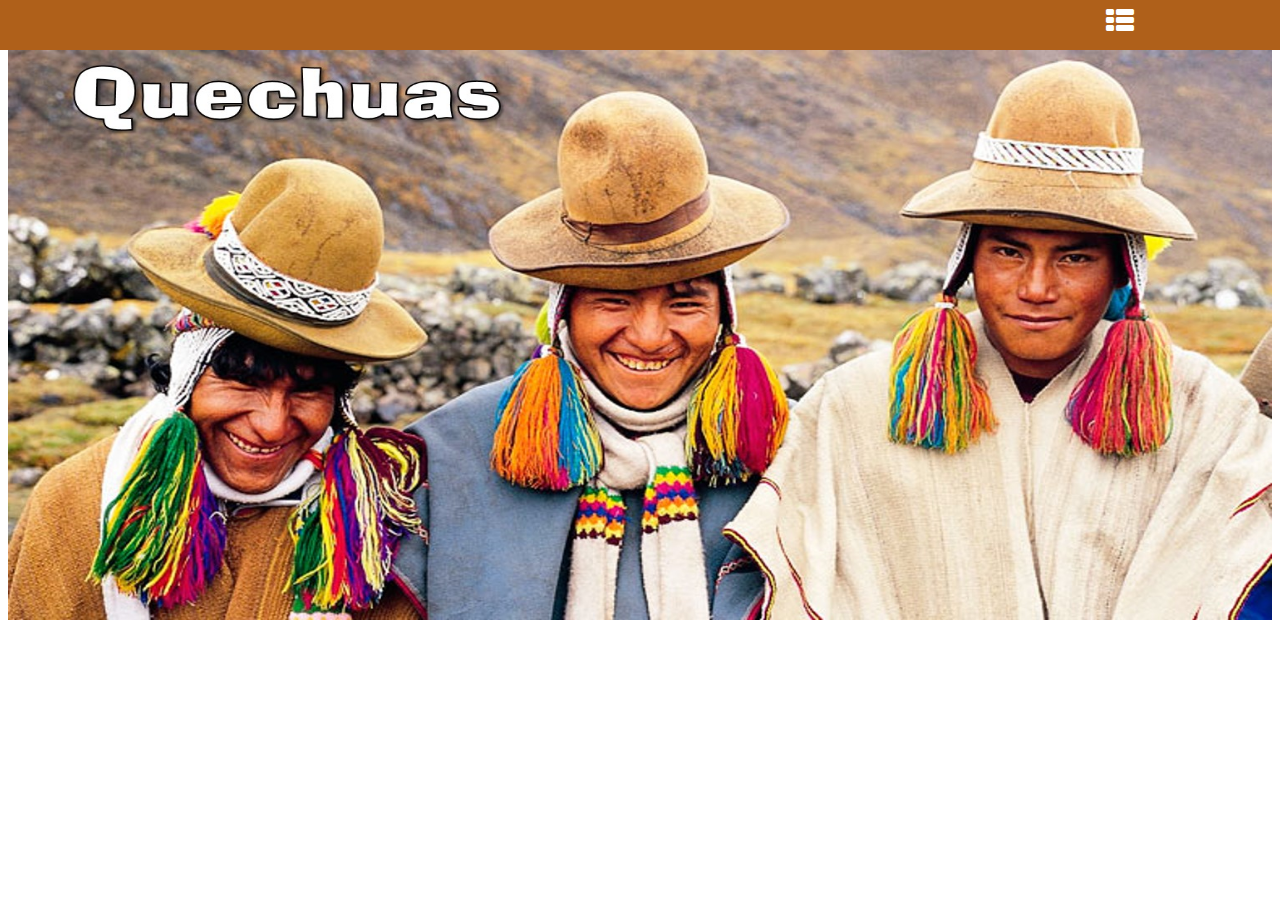
<file: index.html>
<!DOCTYPE html>
<html>
	<head>
		<meta charset="utf-8">
		<title>Quechuas</title>
		<link rel="stylesheet" type="text/css" href="css/menu.css">
		<link rel="stylesheet" type="text/css" href="css/banner.css">
		<link rel="stylesheet" href="css/fontello.css">
	</head>
	<body>
		<header>
			<div class="contenedor">
				
				<input type="checkbox" id="menu-bar">
				<label class="icon-th-list" for="menu-bar"></label>
				<nav class="menu">
					<!--a, sirve para colocar link que llamen a otra dirección-->
					<a href="proyecto.html">Proyecto</a>
					<a href="bolivia.html">Bolivia</a>
					<a href="quechuas.html">Quechuas</a>
				</nav>
			</div>
		</header>
		<section id="banner2">
			<img src="img/img1.jpg">
		</section>
	</body>
</html>
</file>
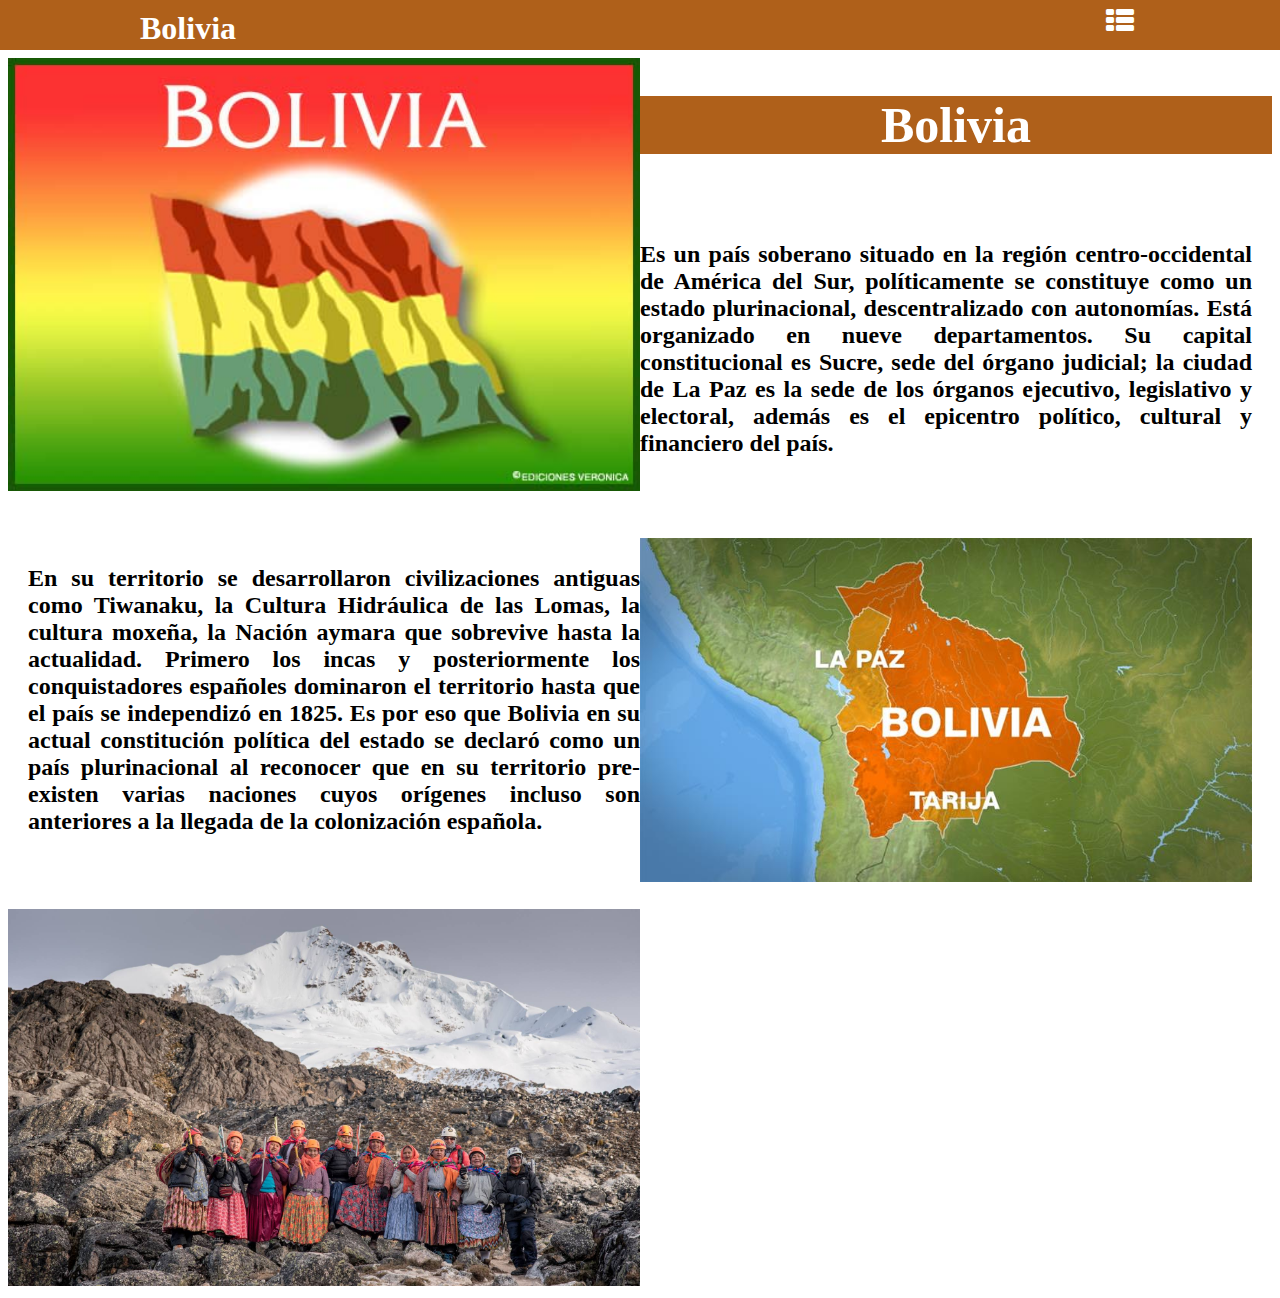
<file: bolivia.html>
<!DOCTYPE html>
<html>
	<head>
		<meta charset="utf-8">
		<title>Bolivia</title>
		<link rel="stylesheet" type="text/css" href="css/fontello.css">
		<link rel="stylesheet" type="text/css" href="css/menu.css">
		<link rel="stylesheet" type="text/css" href="css/ejemplo.css">
	</head>
	<body>
		<header>
				<div class="contenedor">
					<h1>Bolivia</h1>
					<input type="checkbox" id="menu-bar">
					<label class="icon-th-list" for="menu-bar"></label>
					<nav class="menu">
						<!--a, sirve para colocar link que llamen a otra dirección-->
						<a href="index.html">Inicio</a>
					</nav>
				</div>
		</header>

		<section id="ejemplo">
				<img style="width: 50%; margin-top: 50px;"src="img/img2.jpg" align="left">
			<center>
				<br><br><br>
				<h1>Bolivia</h1>
			</center>
			<h2>
				<br><br>
				Es un país soberano situado en la región centro-occidental de América del Sur, políticamente se constituye como un estado plurinacional, descentralizado con autonomías. Está organizado en nueve departamentos. Su capital constitucional es Sucre, sede del órgano judicial; la ciudad de La Paz es la sede de los órganos ejecutivo, legislativo y electoral, además es el epicentro político, cultural y financiero del país.
				<br><br><br><br>
				<img style="width: 50%;" src="img/territorio.jpg" align="right">
				<br>
				En su territorio se desarrollaron civilizaciones antiguas como Tiwanaku, la Cultura Hidráulica de las Lomas, la cultura moxeña, la Nación aymara que sobrevive hasta la actualidad. Primero los incas y posteriormente los conquistadores españoles dominaron el territorio hasta que el país se independizó en 1825. Es por eso que Bolivia en su actual constitución política del estado se declaró como un país plurinacional al reconocer que en su territorio pre-existen varias naciones cuyos orígenes incluso son anteriores a la llegada de la colonización española. <br><br><br>


			</h2>
				<img style="width: 50%;" src="img/bolivia.jpg">
		</section>
	</body>
</html>
</file>
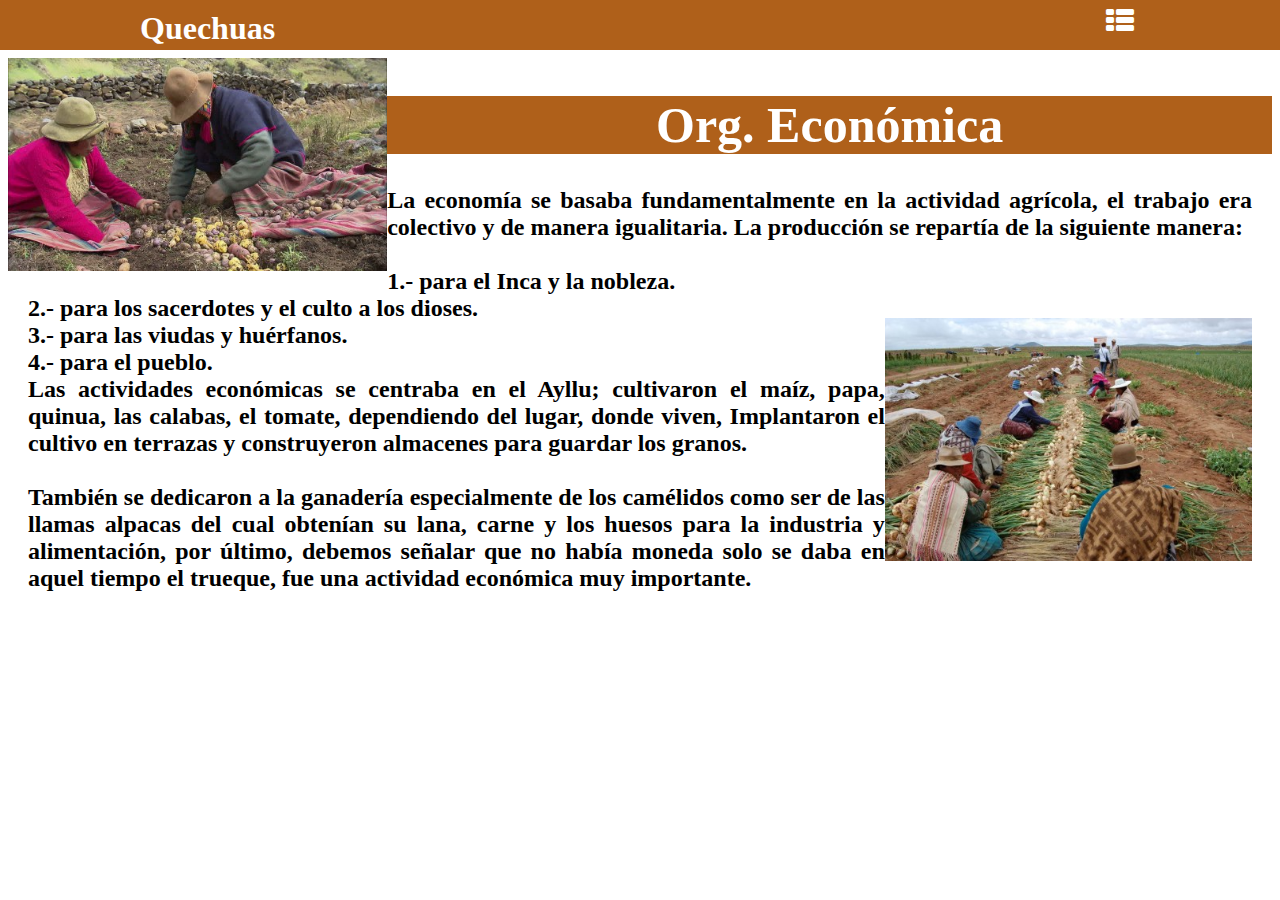
<file: economica.html>
<!DOCTYPE html>
<html>
	<head>
		<meta charset="utf-8">
		<title>Económica</title>
		<link rel="stylesheet" type="text/css" href="css/fontello.css">
		<link rel="stylesheet" type="text/css" href="css/menu.css">
		<link rel="stylesheet" type="text/css" href="css/ejemplo.css">
	</head>
	<body>
		<header>
				<div class="contenedor">
					<h1>Quechuas</h1>
					<input type="checkbox" id="menu-bar">
					<label class="icon-th-list" for="menu-bar"></label>
					<nav class="menu">
						<!--a, sirve para colocar link que llamen a otra dirección-->
						<a href="quechuas.html">Atrás</a>
					</nav>
				</div>
		</header>

		<section id="ejemplo">
				<img style="width: 30%; margin-top: 50px;"src="img/p6.jpg" align="left">
			<center>
				<br><br><br>
				<h1>Org. Económica</h1>
			</center>
			<h2>
				
				La economía se basaba fundamentalmente en la actividad agrícola, el trabajo era colectivo y de manera igualitaria. La producción se repartía de la siguiente manera: <br><br>
				<img style="width: 30%; margin-top: 50px;"src="img/p7.jpg" align="right">
				1.- para el Inca y la nobleza. <br>
 
2.- para los sacerdotes y el culto a los dioses. <br>

3.- para las viudas y huérfanos. <br>

4.- para el pueblo. <br>
 


Las actividades económicas se centraba en el Ayllu; cultivaron el maíz, papa, quinua, las calabas, el tomate, dependiendo del lugar, donde viven, Implantaron el cultivo en terrazas  y construyeron almacenes para guardar los granos. <br><br>

También se dedicaron a  la ganadería especialmente de los camélidos como ser de las llamas alpacas del cual  obtenían su lana,  carne y los huesos para la industria y alimentación, por último, debemos señalar que no había moneda solo se daba en aquel tiempo el trueque, fue una actividad económica muy importante.





			</h2>
				
		</section>
	</body>
</html>
</file>
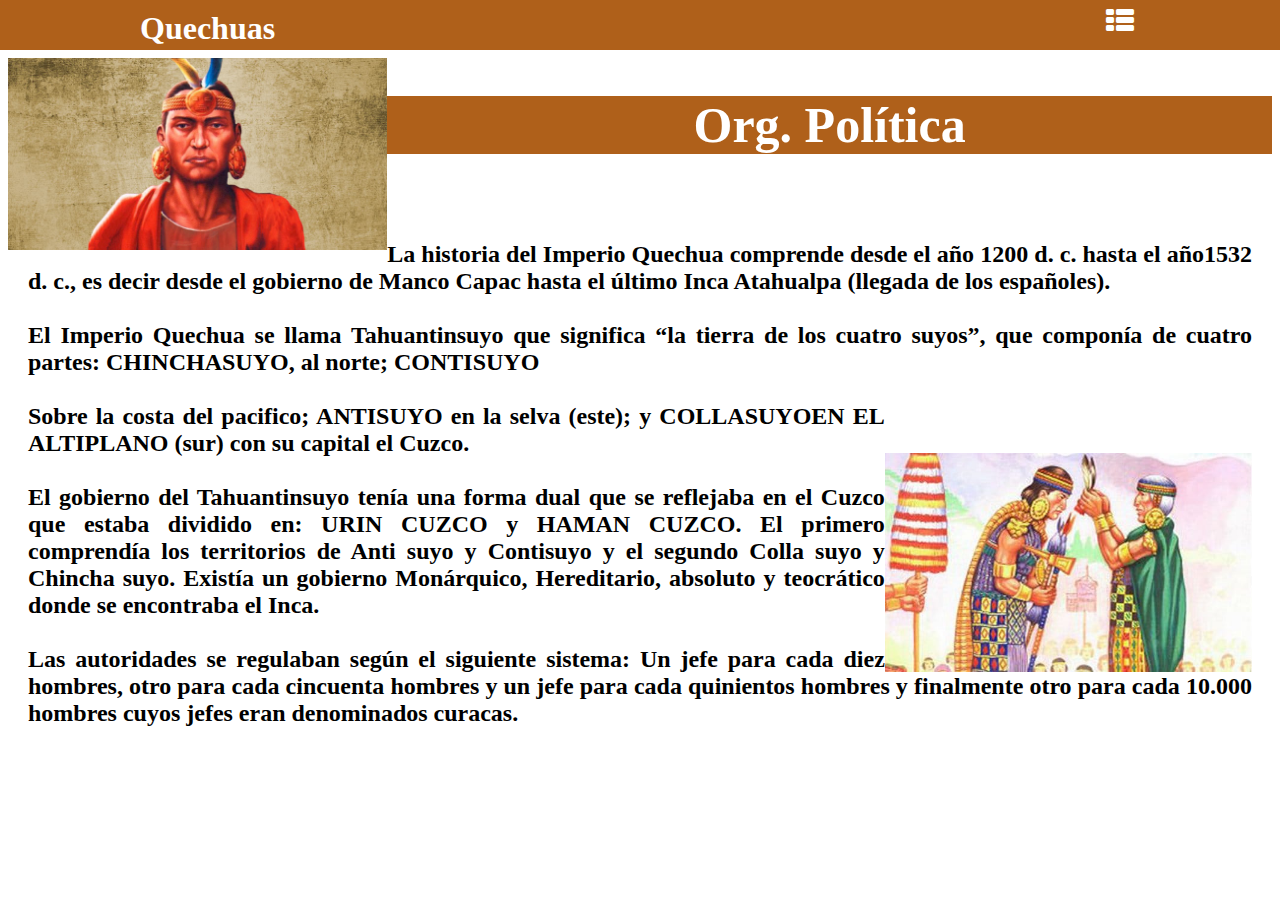
<file: politica.html>
<!DOCTYPE html>
<html>
	<head>
		<meta charset="utf-8">
		<title>Politica</title>
		<link rel="stylesheet" type="text/css" href="css/fontello.css">
		<link rel="stylesheet" type="text/css" href="css/menu.css">
		<link rel="stylesheet" type="text/css" href="css/ejemplo.css">
	</head>
	<body>
		<header>
				<div class="contenedor">
					<h1>Quechuas</h1>
					<input type="checkbox" id="menu-bar">
					<label class="icon-th-list" for="menu-bar"></label>
					<nav class="menu">
						<!--a, sirve para colocar link que llamen a otra dirección-->
						<a href="quechuas.html">Atrás</a>
					</nav>
				</div>
		</header>

		<section id="ejemplo">
				<img style="width: 30%; margin-top: 50px;"src="img/p3.jpg" align="left">
			<center>
				<br><br><br>
				<h1>Org. Política</h1>
			</center>
			<h2>
				<br><br>
				La historia del Imperio Quechua comprende desde el año 1200 d. c. hasta el año1532 d. c., es decir desde el gobierno de Manco Capac hasta el último Inca Atahualpa (llegada de los españoles). <br><br>

El Imperio Quechua se llama Tahuantinsuyo que  significa “la tierra de los cuatro suyos”, que componía de cuatro partes: CHINCHASUYO, al norte; CONTISUYO <br><br>
<img style="width: 30%; margin-top: 50px;"src="img/p4.jpg" align="right">
Sobre la costa del pacifico; ANTISUYO en la selva (este); y COLLASUYOEN EL ALTIPLANO (sur) con su capital el Cuzco. <br><br>


El gobierno del Tahuantinsuyo  tenía una forma dual que se reflejaba en el Cuzco que estaba dividido en: URIN CUZCO y HAMAN CUZCO. El primero comprendía los territorios de Anti suyo y Contisuyo  y el segundo Colla suyo y Chincha suyo. Existía un gobierno Monárquico, Hereditario, absoluto y teocrático donde se encontraba el Inca. <br><br>

Las autoridades se regulaban según el siguiente sistema: Un jefe para cada diez hombres, otro para cada cincuenta hombres y un jefe para cada quinientos hombres y finalmente otro para cada 10.000 hombres cuyos jefes eran denominados curacas. <br><br>



			</h2>
				
		</section>
	</body>
</html>
</file>
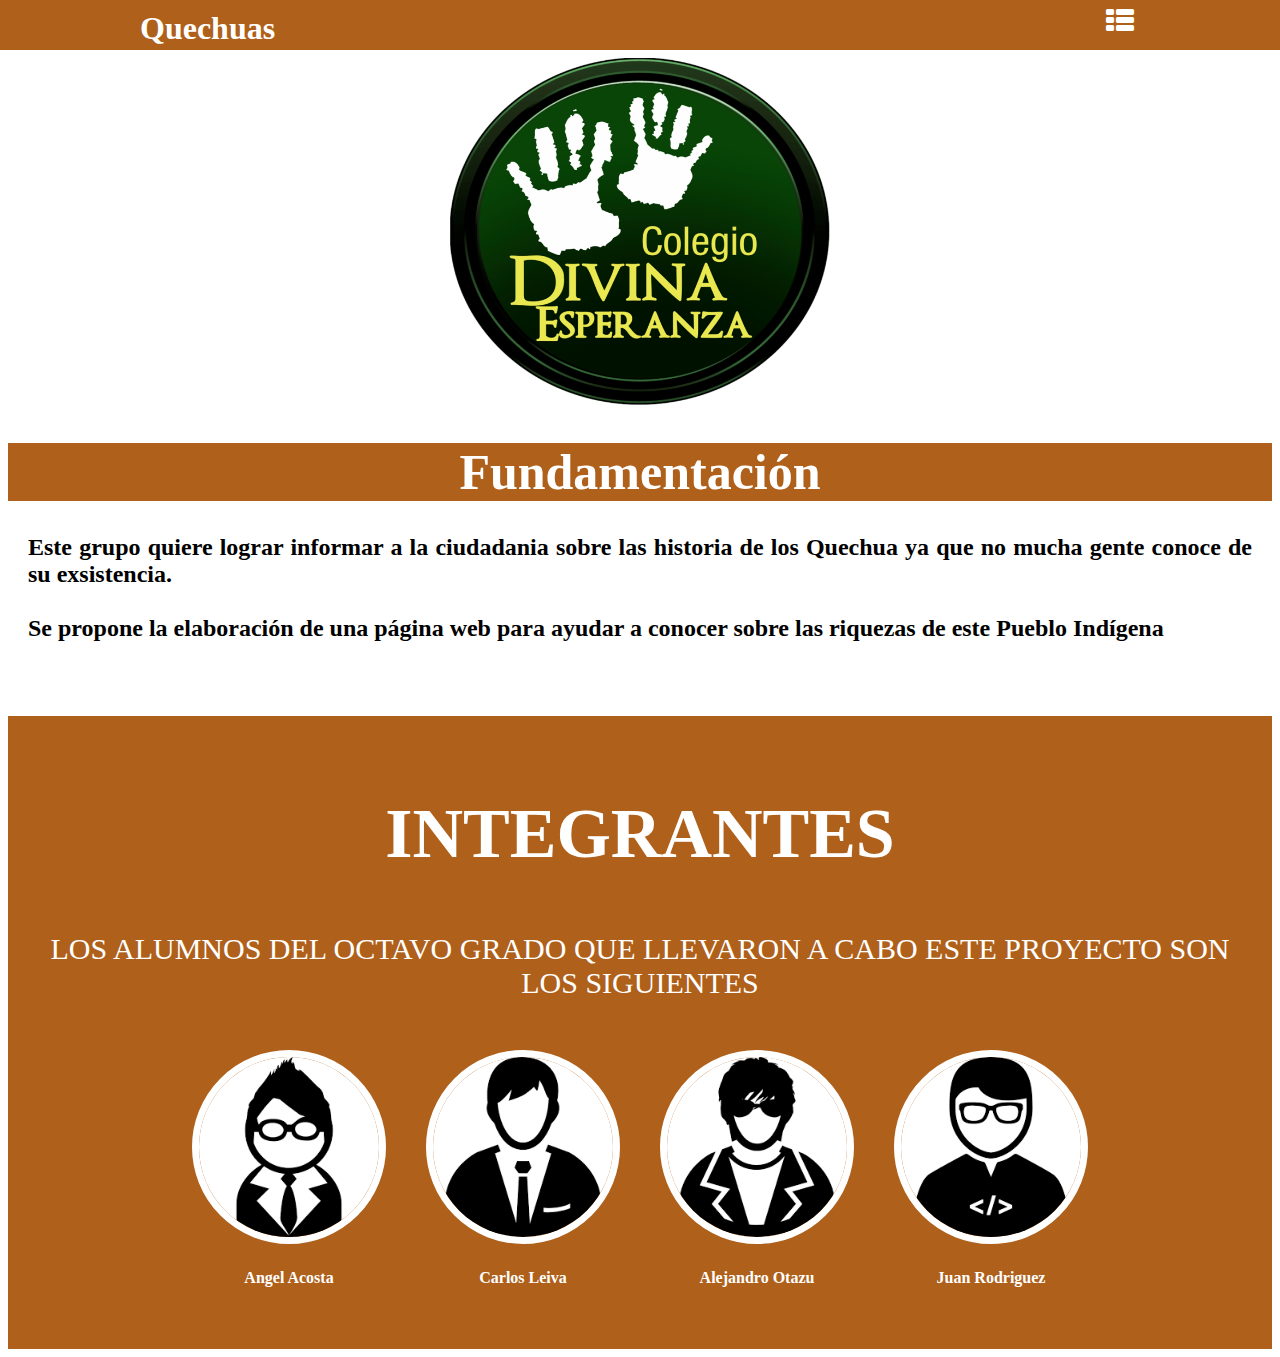
<file: proyecto.html>
<!DOCTYPE html>
<html>
<head>
	<meta charset="utf-8">
	<title>Proyecto</title>
	<link rel="stylesheet" type="text/css" href="css/fontello.css">
	<link rel="stylesheet" type="text/css" href="css/menu.css">
	<link rel="stylesheet" type="text/css" href="css/historia.css">
	<link rel="stylesheet" type="text/css" href="css/info.css">
</head>
	<body>
		<header>
				<div class="contenedor">
					<h1>Quechuas</h1>
					<input type="checkbox" id="menu-bar">
					<label class="icon-th-list" for="menu-bar"></label>
					<nav class="menu">
						<!--a, sirve para colocar link que llamen a otra dirección-->
						<a href="index.html">Inicio</a>
					</nav>
				</div>
			</header>

		<section>
			<center>
				<img style="width: 30%; margin-top: 50px;"src="img/colegio.png" alt="">
			</center>
		</section>
		<section id="historia">
			<center>
				<h1>Fundamentación</h1>
			</center>
			<h2>Este grupo quiere lograr informar a la ciudadania sobre las historia de los Quechua ya que no mucha gente conoce de su exsistencia.
				<br><br>
				Se propone la elaboración de una página web para ayudar a conocer sobre las riquezas de este Pueblo Indígena
			</h2>
				<br><br><br>
		</section>
		<section id="info">
				<h2>INTEGRANTES</h2>
				<P>LOS ALUMNOS DEL OCTAVO GRADO QUE LLEVARON A CABO ESTE PROYECTO SON LOS SIGUIENTES</P>
				<div class="contenedor">
					<div class="info-mas">
						<img src="img/p1.png" alt="">
						<center> <h4>Angel Acosta</h4> </center>
					</div>
					<div class="info-mas">
						<img src="img/p2.png" alt="">
						<center> <h4>Carlos Leiva</h4> </center>
					</div>
					<div class="info-mas">
						<img src="img/p3.png" alt="">
						<center> <h4>Alejandro Otazu</h4> </center>
					</div>
					<div class="info-mas">
						<img src="img/p4.png" alt="">
						<center> <h4>Juan Rodriguez</h4> </center>
					</div>
					<br>	
				</div>
			</section>
	</body>
</html>
</file>
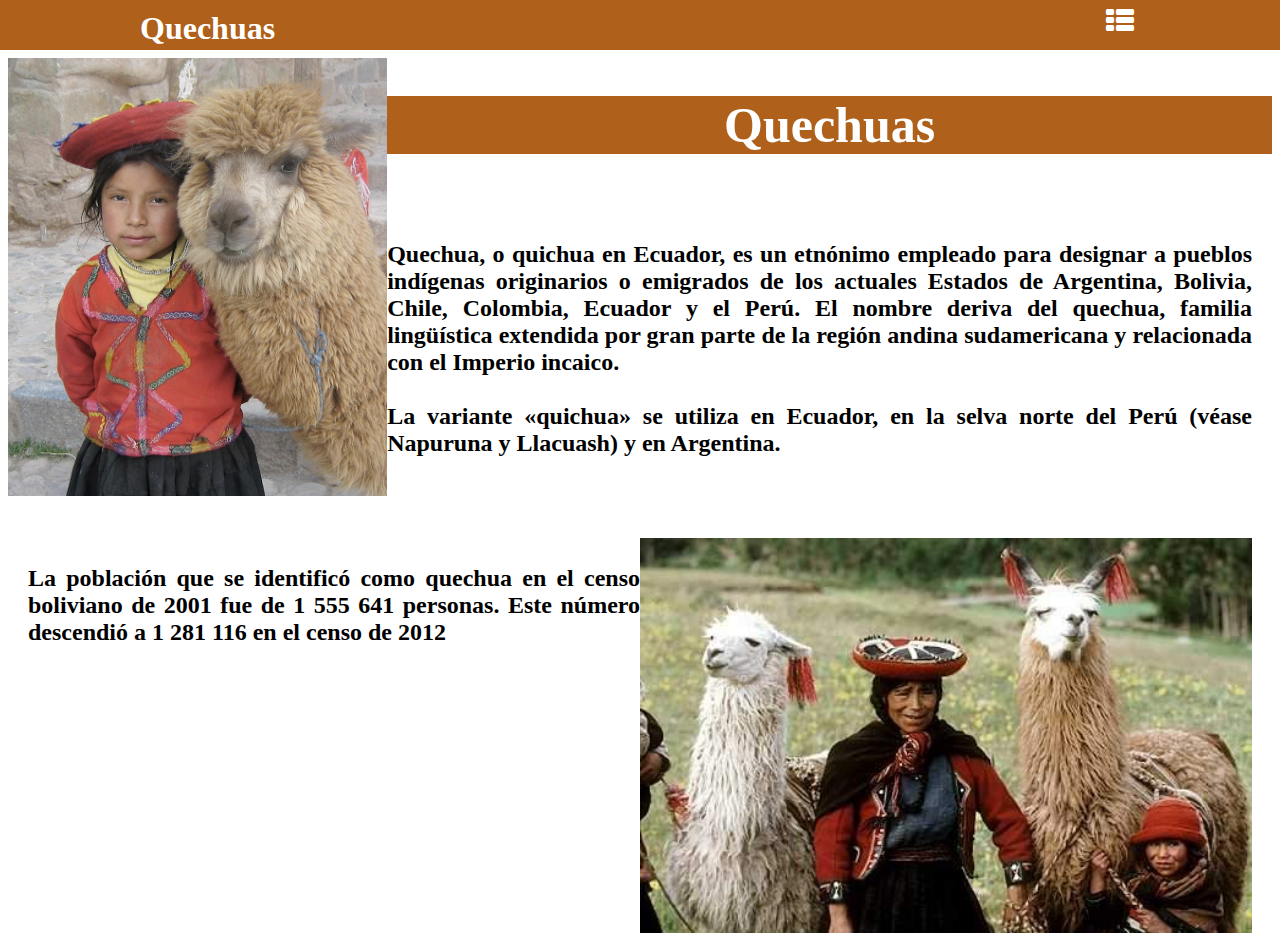
<file: quechuas.html>
<!DOCTYPE html>
<html>
	<head>
		<meta charset="utf-8">
		<title>Quechuas</title>
		<link rel="stylesheet" type="text/css" href="css/fontello.css">
		<link rel="stylesheet" type="text/css" href="css/menu.css">
		<link rel="stylesheet" type="text/css" href="css/ejemplo.css">
	</head>
	<body>
		<header>
				<div class="contenedor">
					<h1>Quechuas</h1>
					<input type="checkbox" id="menu-bar">
					<label class="icon-th-list" for="menu-bar"></label>
					<nav class="menu">
						<!--a, sirve para colocar link que llamen a otra dirección-->
						<a href="index.html">Inicio</a>
						<a href="politica.html">Org. Política</a>
						<a href="social.html">Org. Social</a>
						<a href="economica.html">Org. Económica</a>
						<a href="religion.html">Org. Religiosa</a>
					</nav>
				</div>
		</header>

		<section id="ejemplo">
				<img style="width: 30%; margin-top: 50px;"src="img/p1.jpg" align="left">
			<center>
				<br><br><br>
				<h1>Quechuas</h1>
			</center>
			<h2>
				<br><br>
				Quechua, o quichua en Ecuador, es un etnónimo empleado para designar a pueblos indígenas originarios o emigrados de los actuales Estados de Argentina, Bolivia, Chile, Colombia, Ecuador y el Perú. El nombre deriva del quechua, familia lingüística extendida por gran parte de la región andina sudamericana y relacionada con el Imperio incaico. <br><br>

La variante «quichua» se utiliza en Ecuador, en la selva norte del Perú (véase Napuruna y Llacuash) y en Argentina.
				<br><br><br><br>
				<img style="width: 50%;" src="img/p2.jpg" align="right">
				<br>
				La población que se identificó como quechua en el censo boliviano de 2001 fue de 1 555 641 personas. Este número descendió a 1 281 116 en el censo de 2012


			</h2>
				
		</section>
	</body>
</html>
</file>
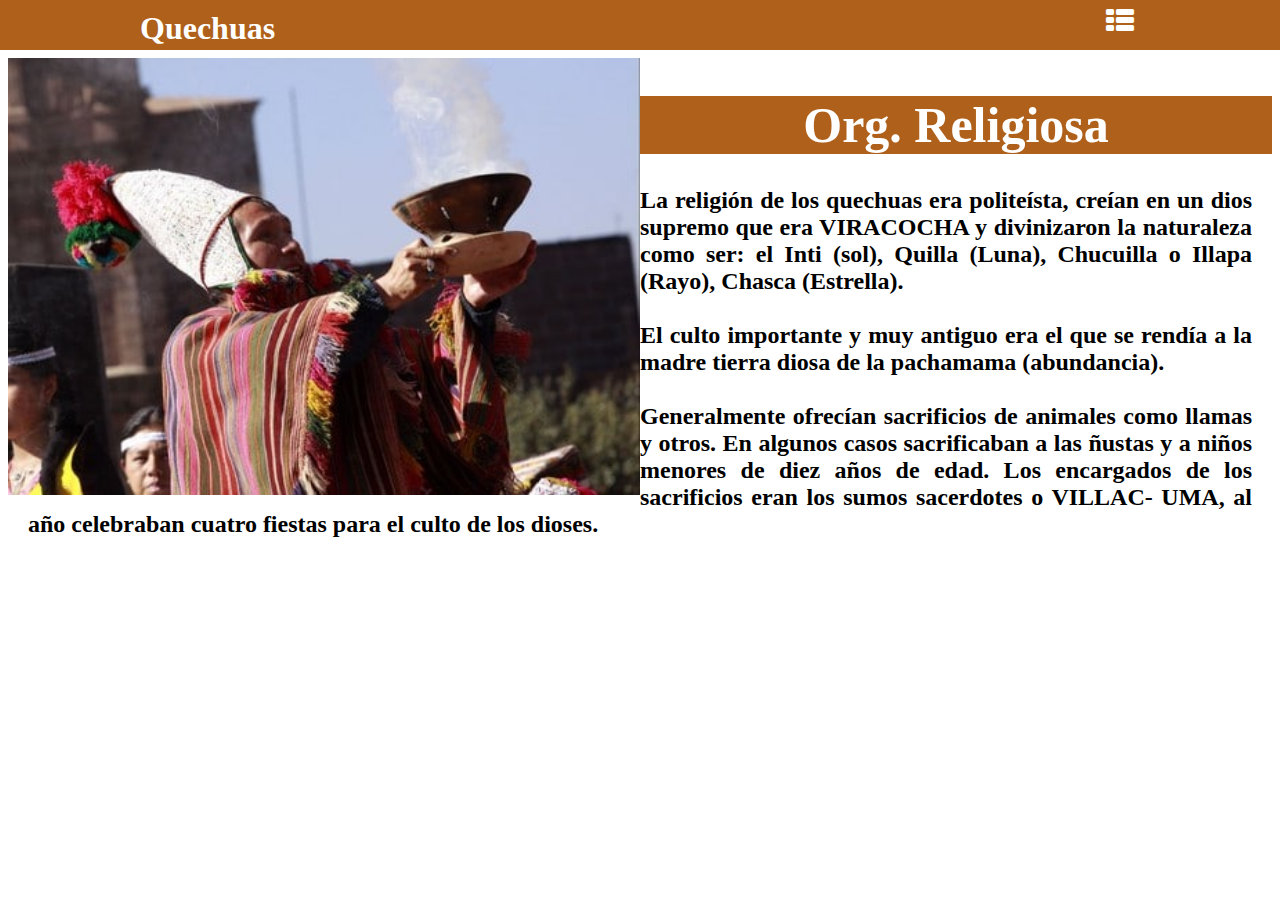
<file: religion.html>
<!DOCTYPE html>
<html>
	<head>
		<meta charset="utf-8">
		<title>Religión</title>
		<link rel="stylesheet" type="text/css" href="css/fontello.css">
		<link rel="stylesheet" type="text/css" href="css/menu.css">
		<link rel="stylesheet" type="text/css" href="css/ejemplo.css">
	</head>
	<body>
		<header>
				<div class="contenedor">
					<h1>Quechuas</h1>
					<input type="checkbox" id="menu-bar">
					<label class="icon-th-list" for="menu-bar"></label>
					<nav class="menu">
						<!--a, sirve para colocar link que llamen a otra dirección-->
						<a href="quechuas.html">Atrás</a>
					</nav>
				</div>
		</header>

		<section id="ejemplo">
				<img style="width: 50%; margin-top: 50px;"src="img/p8.jpg" align="left">
			<center>
				<br><br><br>
				<h1>Org. Religiosa</h1>
			</center>
			<h2>
				
				La religión de los quechuas era politeísta, creían en un dios supremo que era  VIRACOCHA y divinizaron la naturaleza como ser: el Inti (sol), Quilla (Luna), Chucuilla o Illapa (Rayo), Chasca (Estrella). <br><br>

El culto importante y muy antiguo era el que se rendía a la madre tierra diosa de la pachamama (abundancia). <br><br>

Generalmente  ofrecían sacrificios de animales como llamas y otros. En algunos casos sacrificaban a las ñustas y a niños menores de diez años de edad. Los encargados de los sacrificios  eran los sumos sacerdotes o VILLAC- UMA, al año celebraban cuatro fiestas para el culto de los dioses. <br><br>






			</h2>
				
		</section>
	</body>
</html>
</file>
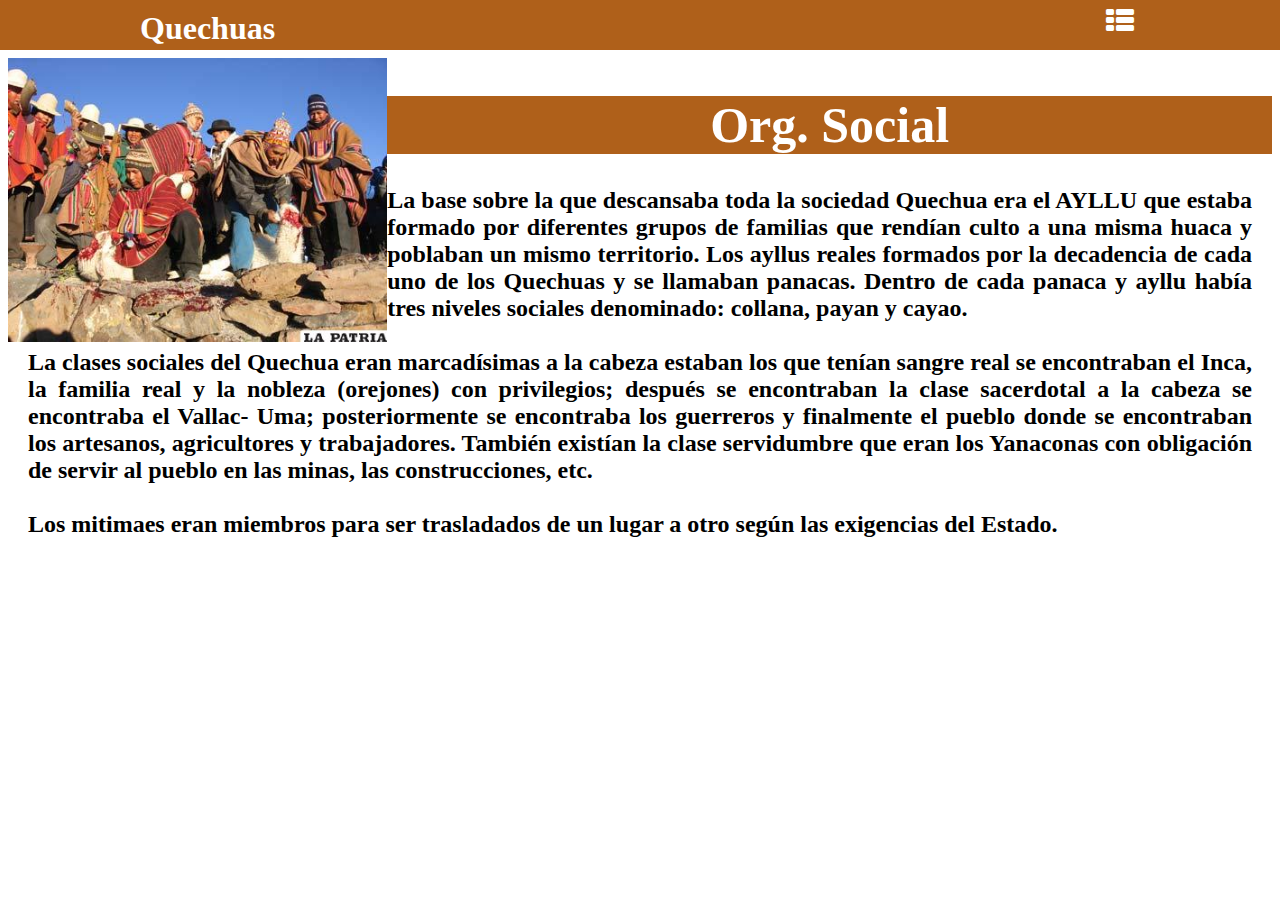
<file: social.html>
<!DOCTYPE html>
<html>
	<head>
		<meta charset="utf-8">
		<title>Social</title>
		<link rel="stylesheet" type="text/css" href="css/fontello.css">
		<link rel="stylesheet" type="text/css" href="css/menu.css">
		<link rel="stylesheet" type="text/css" href="css/ejemplo.css">
	</head>
	<body>
		<header>
				<div class="contenedor">
					<h1>Quechuas</h1>
					<input type="checkbox" id="menu-bar">
					<label class="icon-th-list" for="menu-bar"></label>
					<nav class="menu">
						<!--a, sirve para colocar link que llamen a otra dirección-->
						<a href="quechuas.html">Atrás</a>
					</nav>
				</div>
		</header>

		<section id="ejemplo">
				<img style="width: 30%; margin-top: 50px;"src="img/p5.jpg" align="left">
			<center>
				<br><br><br>
				<h1>Org. Social</h1>
			</center>
			<h2>
				
				La base sobre la que descansaba toda la sociedad Quechua era el AYLLU que estaba formado por diferentes grupos de familias que rendían culto a una misma huaca y poblaban un mismo territorio. Los ayllus reales formados por la decadencia de cada uno de los Quechuas y se llamaban panacas. Dentro de cada panaca y ayllu había tres niveles   sociales denominado: collana, payan y cayao. <br><br>

La clases sociales del Quechua eran marcadísimas a la cabeza estaban los que tenían sangre real se encontraban el Inca, la familia real y la nobleza (orejones) con privilegios; después se encontraban la clase sacerdotal a la cabeza se encontraba el Vallac- Uma; posteriormente se  encontraba los guerreros y finalmente el pueblo donde se encontraban los artesanos, agricultores y trabajadores. También existían la clase servidumbre que eran los Yanaconas con obligación de servir al pueblo en las minas, las construcciones, etc. <br><br>	

Los mitimaes eran miembros para ser trasladados de un lugar a otro según las exigencias del Estado.




			</h2>
				
		</section>
	</body>
</html>
</file>
<file: css/menu.css>
header {
	/*ancho del 100%*/
	width: 100%;
	height: 50px; /*alto de 50px*/
	background: #AF601A; /*color de fondo del header*/
	color: #fff; /*color de letra del header*/

	position: fixed; /*para que no se mueva el menú*/
	top: 0; /*para que aranque desde estas posiciones*/
	left: 0;
	z-index: 100; /*para que esté siempre delante de los demás elementos*/
}

/*llamada a una clase*/
.contenedor{
	width: 98%; /*ancho del contenedor*/
	margin: auto; 
}

.contenedor h1{
	float: left;
	margin-top: 10px;
}

header.contenedor {
	display: table;
}

/*llamada al id del imput*/
#menu-bar{
	display: none;
}

header label{
	float: right; /*que vaya hacia la derecha*/
	font-size: 28px; /*tamanho del icono*/
	margin: 6px 0; /*margen arriba y abajo de 6px y en los costados de 0*/
	cursor: pointer;
}

.menu{
	position: absolute;
	top: 50px; /*para que inice al lado izquierdo de la pantalla*/
	left: 0;
	width: 30%;
	height: 100vh; /*para que ocupe siempre el 100% del ancho de la ventana*/
	background: #AF601A; /*el mismo color de fondo que el header pero con una traspariencia de 0.9*/
}

.menu a{
	display: block; /*para que enliste el menú*/
	color: #fff; /*color de la letra*/
	height: 50px; /*interlineado*/
	text-decoration: none;
	padding: 10px; 
	border-bottom: 1px solid rgba(225,225,225,0.5); /*borde para cada menú*/
}

.menu a:hover{
	background: rgba(225,225,225,0.5); /*coloca color al pasar el cursor por el menú*/
}

.menu{
	transition: all 0.5s;
	transform: translateX(-100%);
}

/*cuando el check este activado va a selecionar el .menú*/
#menu-bar:checked ~ .menu{
	transform: translateX(0%); /*lo estamos transladando a su posición original*/
}

/*Responsive*/

@media (min-width: 1024px) {
	.contenedor{
		width: 1000px;
	}
	
}
</file>
<file: css/banner.css>
#banner2{
	margin-top: 50px; /*margen superior*/
}

#banner2 img {
	width: 100%;
	height: 570px;
}

#banner2 .texto{
	position: absolute; /*posiciona el texto sobre la imagen*/
	top: 70%; /*margen superior*/
	left: 22%; /*margen izquierdo*/
	color: #fff; /*color del texto*/
}

#banner2 h2 {
	line-height: 60px; /*interlineado entre lineas*/
	font-size: 50px; /*tama;o de las letras*/
}

#banner2 p{
	font-size: 20px; /*tamaño de las letras*/
}

#banner2 a{
	display: block; /*efecto de boton*/
	width: 100px; /*ancho del botón*/
	color: #fff; /*color*/
	text-decoration: none;
	padding: 7px; /*margen*/
	margin-top: 10px; /*margen superior*/
	border: 3px solid #fff; /*tamaño y color del borde*/
}
</file>
<file: css/fontello.css>
@font-face {
  font-family: 'fontello';
  src: url('../font/fontello.eot?60866362');
  src: url('../font/fontello.eot?60866362#iefix') format('embedded-opentype'),
       url('../font/fontello.woff2?60866362') format('woff2'),
       url('../font/fontello.woff?60866362') format('woff'),
       url('../font/fontello.ttf?60866362') format('truetype'),
       url('../font/fontello.svg?60866362#fontello') format('svg');
  font-weight: normal;
  font-style: normal;
}
/* Chrome hack: SVG is rendered more smooth in Windozze. 100% magic, uncomment if you need it. */
/* Note, that will break hinting! In other OS-es font will be not as sharp as it could be */
/*
@media screen and (-webkit-min-device-pixel-ratio:0) {
  @font-face {
    font-family: 'fontello';
    src: url('../font/fontello.svg?60866362#fontello') format('svg');
  }
}
*/
 
 [class^="icon-"]:before, [class*=" icon-"]:before {
  font-family: "fontello";
  font-style: normal;
  font-weight: normal;
  speak: none;
 
  display: inline-block;
  text-decoration: inherit;
  width: 1em;
  margin-right: .2em;
  text-align: center;
  /* opacity: .8; */
 
  /* For safety - reset parent styles, that can break glyph codes*/
  font-variant: normal;
  text-transform: none;
 
  /* fix buttons height, for twitter bootstrap */
  line-height: 1em;
 
  /* Animation center compensation - margins should be symmetric */
  /* remove if not needed */
  margin-left: .2em;
 
  /* you can be more comfortable with increased icons size */
  /* font-size: 120%; */
 
  /* Font smoothing. That was taken from TWBS */
  -webkit-font-smoothing: antialiased;
  -moz-osx-font-smoothing: grayscale;
 
  /* Uncomment for 3D effect */
  /* text-shadow: 1px 1px 1px rgba(127, 127, 127, 0.3); */
}
 
.icon-guidedog:before { content: '\e800'; } /* '' */
.icon-th-list:before { content: '\e801'; } /* '' */
.icon-user:before { content: '\e802'; } /* '' */
.icon-crown:before { content: '\e844'; } /* '' */
.icon-user-plus:before { content: '\f234'; } /* '' */
.icon-facebook-squared:before { content: '\f308'; } /* '' */
.icon-twitter:before { content: '\f309'; } /* '' */
.icon-facebook-squared-1:before { content: '\f30e'; } /* '' */
.icon-gplus-circled:before { content: '\f310'; } /* '' */
.icon-instagram:before { content: '\f32d'; } /* '' */
</file>
<file: css/ejemplo.css>
#ejemplo h1 {
	background: #AF601A;
	font-size: 50px;
	font-family: "Algerian";
	color: #fff;
}

#ejemplo h2 {
	margin-top: 20px;
	text-align: justify;
	margin-left: 20px;
	margin-right: 20px;
}
</file>
<file: css/historia.css>
#historia h1 {
	background: #AF601A;
	font-size: 50px;
	font-family: "Algerian";
	color: #fff;
}

#historia h2 {
	margin-top: 20px;
	text-align: justify;
	margin-left: 20px;
	margin-right: 20px;
}
</file>
<file: css/info.css>
#info{
	background: #AF601A;
	color: #fff;
	text-align: center;
	padding: 20px;
}

#info h2 {

	font-size: 70px;
	font-family: "Algerian";
	color: #fff;
}

#info p {
	font-size: 30px;
	color: #fff;
}

#info .contenedor{
	display: flex;
	flex-wrap: wrap;
	justify-content:center;
}

.info-mas{
	margin: 20px;
}

.info-mas img {
	width: 180px;
	height: 180px;
	border-radius: 50%;
	border: 7px solid #fff;
}
</file>
